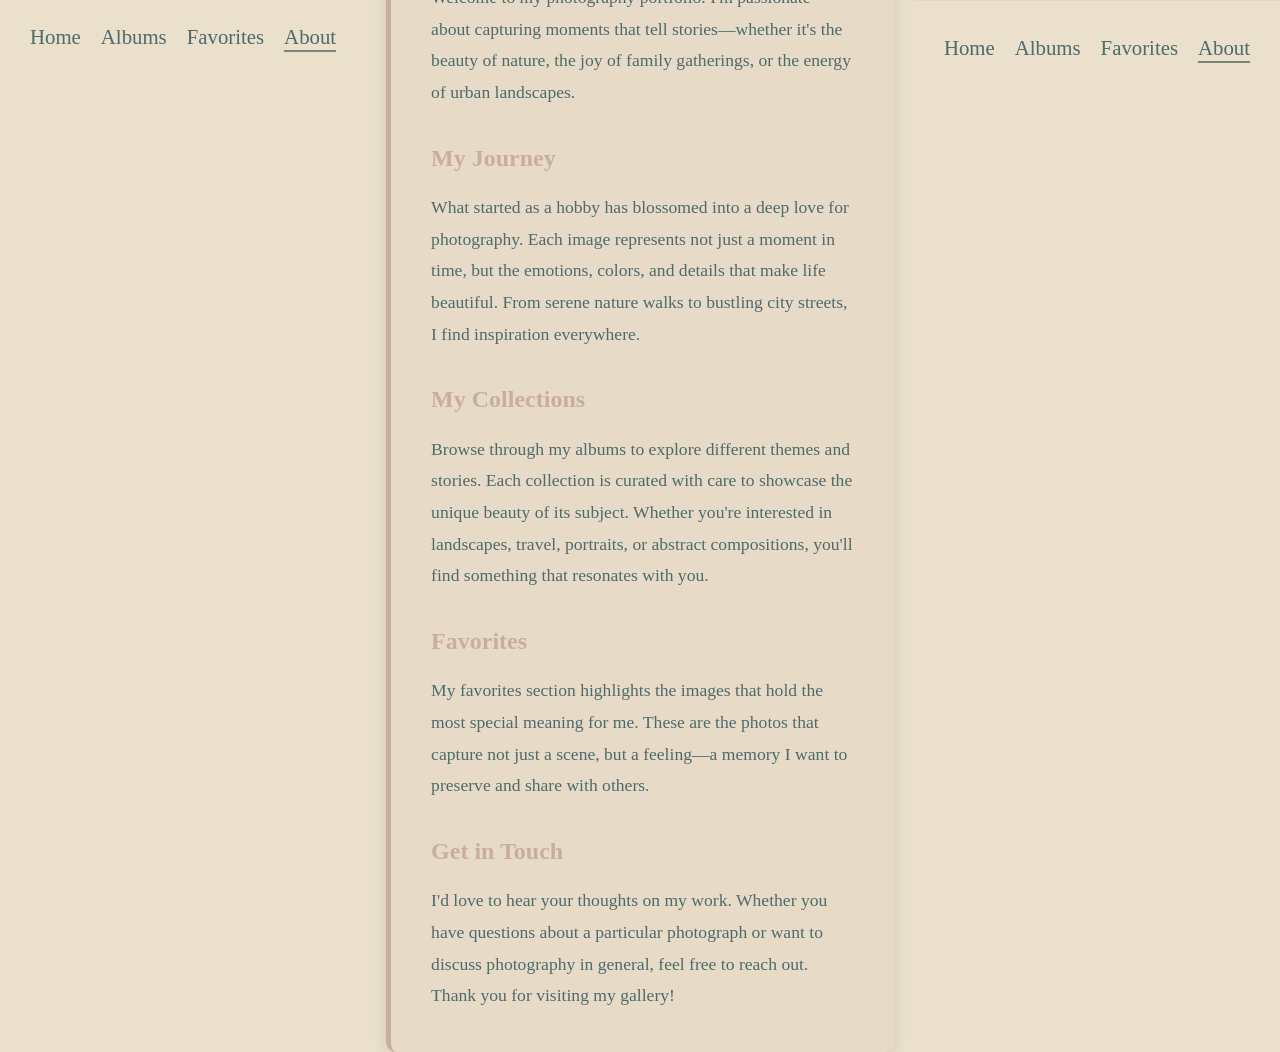
<file: about.html>
<!DOCTYPE html>
<html lang="en">
<head>
    <meta charset="UTF-8">
    <meta name="viewport" content="width=device-width, initial-scale=1.0">
    <title>About - My Photography</title>
    <link rel="stylesheet" href="styles.css">
</head>
<body>

    <header>
        <nav>
            <a href="index.html">Home</a>
            <a href="albums.html">Albums</a>
            <a href="favorites.html">Favorites</a>
            <a href="about.html" class="active">About</a>
        </nav>
    </header>

    <main>
        <div class="about-section">
            <h1>About My Photography</h1>
            
            <div class="about-content">
                <p>Welcome to my photography portfolio. I'm passionate about capturing moments that tell stories—whether it's the beauty of nature, the joy of family gatherings, or the energy of urban landscapes.</p>

                <h2>My Journey</h2>
                <p>What started as a hobby has blossomed into a deep love for photography. Each image represents not just a moment in time, but the emotions, colors, and details that make life beautiful. From serene nature walks to bustling city streets, I find inspiration everywhere.</p>

                <h2>My Collections</h2>
                <p>Browse through my albums to explore different themes and stories. Each collection is curated with care to showcase the unique beauty of its subject. Whether you're interested in landscapes, travel, portraits, or abstract compositions, you'll find something that resonates with you.</p>

                <h2>Favorites</h2>
                <p>My favorites section highlights the images that hold the most special meaning for me. These are the photos that capture not just a scene, but a feeling—a memory I want to preserve and share with others.</p>

                <h2>Get in Touch</h2>
                <p>I'd love to hear your thoughts on my work. Whether you have questions about a particular photograph or want to discuss photography in general, feel free to reach out. Thank you for visiting my gallery!</p>
            </div>
        </div>
    </main>

    <footer>
        <nav>
            <a href="index.html">Home</a>
            <a href="albums.html">Albums</a>
            <a href="favorites.html">Favorites</a>
            <a href="about.html" class="active">About</a>
        </nav>
    </footer>

</body>
</html>
</file>
<file: styles.css>
/* =========================
   COLOR PALETTE (unified across all pages)
   ========================= */
:root {
  --bg: #EAE0CC;        /* cream background */
  --text: #4D6A6D;      /* teal text */
  --accent: #C9ADA1;    /* rose accent */
  --muted: #798478;     /* olive muted */
  --soft: #A0A083;      /* soft green */
}

/* =========================
   GLOBAL BASE STYLES
   ========================= */
* {
  margin: 0;
  padding: 0;
  box-sizing: border-box;
}

html, body {
  height: 100%;
  font-family: 'Garamond', serif;
  background-color: var(--bg);
  color: var(--text);
  line-height: 1.6;
}

body {
  display: flex;
  flex-direction: row;
  min-height: 100vh;
}

/* =========================
   NAVIGATION (header + footer)
   ========================= */
header {
  padding: 20px 30px;
  background-color: var(--bg);
}

nav {
  display: flex;
  gap: 20px;
}

nav a {
  text-decoration: none;
  color: var(--text);
  font-size: 1.3rem;
  transition: color 0.3s ease;
  text-transform: none;
}

nav a:hover {
  color: var(--accent);
}

nav a.active {
  text-decoration: underline;
  text-decoration-color: var(--muted);
  text-decoration-thickness: 2px;
  text-underline-offset: 6px;
}

footer {
  padding: 30px;
  display: flex;
  justify-content: center;
  background-color: var(--bg);
  border-top: 1px solid rgba(200, 173, 161, 0.2);
}

/* =========================
   MAIN CONTENT AREA
   ========================= */
main {
  flex: 1;
  display: flex;
  flex-direction: row;
  align-items: center;
  padding: 40px 20px;
}

/* =========================
   HOME PAGE (index.html)
   ========================= */
.gallery-center {
  display: flex;
  flex-direction: column;
  align-items: center;
  width: 100%;
  max-width: 900px;
}

button.nav-arrow {
  background: none;
  border: none;
  font-size: 4rem;
  color: var(--text);
  cursor: pointer;
  transition: transform 0.2s ease, color 0.3s ease;
  padding: 0 20px;
  display: flex;
  align-items: center;
  justify-content: center;
}

button.nav-arrow:hover {
  transform: scale(1.2);
  color: var(--accent);
}

.photo-container {
  width: 100%;
  height: 500px;
  background-color: #000000;
  display: flex;
  align-items: center;
  justify-content: center;
  cursor: pointer;
  border-radius: 8px;
  box-shadow: 0 4px 15px rgba(0, 0, 0, 0.2);
}

.photo-container img {
  max-width: 100%;
  max-height: 100%;
  object-fit: contain;
  transition: opacity 0.2s;
}

.photo-container img:hover {
  opacity: 0.9;
}

.caption {
  margin-top: 20px;
  font-size: 1.1rem;
  color: var(--text);
  text-align: center;
}

/* =========================
   LIGHTBOX (MODAL) STYLES
   ========================= */
.lightbox {
  display: none;
  position: fixed;
  z-index: 1000;
  left: 0;
  top: 0;
  width: 100%;
  height: 100%;
  background-color: rgba(0, 0, 0, 0.95);
  align-items: center;
  justify-content: center;
}

.lightbox.active {
  display: flex;
}

.lightbox-content {
  max-width: 95vw;
  max-height: 95vh;
  object-fit: contain;
  animation: slideIn 0.3s ease;
}

@keyframes slideIn {
  from {
    opacity: 0;
    transform: scale(0.95);
  }
  to {
    opacity: 1;
    transform: scale(1);
  }
}

.close-btn {
  position: absolute;
  top: 20px;
  right: 40px;
  color: white;
  font-size: 3rem;
  font-weight: normal;
  cursor: pointer;
  transition: color 0.3s ease;
}

.close-btn:hover {
  color: var(--accent);
}

.lightbox .nav-arrow {
  position: absolute;
  color: white;
  font-size: 5rem;
  transition: all 0.3s ease;
}

.lightbox .nav-arrow:hover {
  color: var(--accent);
  transform: scale(1.1);
}

.lightbox #modalPrev {
  left: 20px;
}

.lightbox #modalNext {
  right: 20px;
}

/* =========================
   FAVORITES PAGE
   ========================= */
main.favorites-main {
  justify-content: center;
  padding: 40px 20px;
}

.favorites-grid {
  display: grid;
  grid-template-columns: repeat(2, 1fr);
  gap: 60px;
  width: 100%;
  max-width: 1000px;
}

.story-card {
  display: flex;
  flex-direction: column;
  align-items: center;
  text-decoration: none;
  color: inherit;
  cursor: pointer;
  transition: transform 0.2s ease;
}

.story-card:hover {
  transform: translateY(-5px);
}

.story-card img {
  width: 100%;
  aspect-ratio: 4 / 3;
  background-color: #000000;
  object-fit: cover;
  margin-bottom: 15px;
  box-shadow: 0 4px 15px rgba(0, 0, 0, 0.2);
  border-radius: 8px;
}

.card-caption {
  font-size: 1.4rem;
  text-align: center;
  color: var(--text);
}

/* =========================
   ALBUMS PAGE
   ========================= */
.controls-bar {
  width: 100%;
  max-width: 1000px;
  display: flex;
  justify-content: flex-end;
  margin-bottom: 30px;
}

.controls-bar select {
  padding: 8px 12px;
  font-size: 1rem;
  border: 2px solid var(--text);
  background-color: var(--bg);
  color: var(--text);
  cursor: pointer;
  font-family: 'Garamond', serif;
  transition: all 0.3s ease;
}

.controls-bar select:hover {
  border-color: var(--accent);
  background-color: rgba(201, 173, 161, 0.1);
}

.albums-grid {
  width: 100%;
  max-width: 1000px;
  display: grid;
  grid-template-columns: repeat(auto-fill, minmax(250px, 1fr));
  gap: 40px;
}

.album-card {
  display: flex;
  flex-direction: column;
  align-items: center;
  text-decoration: none;
  color: inherit;
  cursor: pointer;
  transition: transform 0.2s ease;
}

.album-card:hover {
  transform: scale(1.03);
}

.album-cover {
  width: 100%;
  aspect-ratio: 1 / 1;
  background-color: #000;
  object-fit: cover;
  margin-bottom: 10px;
  border-radius: 8px;
  box-shadow: 0 4px 15px rgba(0, 0, 0, 0.2);
}

.album-title {
  font-size: 1.2rem;
  font-weight: normal;
  color: var(--text);
  text-align: center;
}

/* =========================
   ABOUT PAGE
   ========================= */
.about-section {
  max-width: 700px;
  width: 100%;
  margin: 0 auto;
}

.about-section h1 {
  color: var(--accent);
  font-size: 2.5em;
  margin-bottom: 30px;
  text-align: center;
}

.about-content {
  background-color: rgba(201, 173, 161, 0.1);
  padding: 40px;
  border-radius: 10px;
  border-left: 5px solid var(--accent);
  box-shadow: 0 4px 15px rgba(0, 0, 0, 0.1);
}

.about-content p {
  color: var(--text);
  font-size: 1.1rem;
  margin-bottom: 20px;
  line-height: 1.8;
}

.about-content p:last-child {
  margin-bottom: 0;
}

.about-content h2 {
  color: var(--accent);
  font-size: 1.5em;
  margin-top: 30px;
  margin-bottom: 15px;
}

.about-content h2:first-child {
  margin-top: 0;
}

/* =========================
   RESPONSIVE DESIGN
   ========================= */
@media (max-width: 768px) {
  nav {
    gap: 15px;
  }

  nav a {
    font-size: 1.1rem;
  }

  main {
    padding: 20px;
  }

  button.nav-arrow {
    font-size: 2.5rem;
    padding: 0 10px;
  }

  .photo-container {
    height: 400px;
  }

  .favorites-grid {
    grid-template-columns: 1fr;
    gap: 40px;
  }

  .albums-grid {
    grid-template-columns: repeat(auto-fill, minmax(200px, 1fr));
    gap: 25px;
  }

  .album-title {
    font-size: 1rem;
  }

  .about-content {
    padding: 25px;
  }

  .close-btn {
    font-size: 2rem;
    right: 20px;
  }

  .lightbox .nav-arrow {
    font-size: 3rem;
  }
}

@media (max-width: 600px) {
  header {
    padding: 15px 20px;
  }

  nav {
    gap: 10px;
    flex-wrap: wrap;
  }

  nav a {
    font-size: 1rem;
  }

  main {
    padding: 15px;
  }

  button.nav-arrow {
    font-size: 2rem;
    padding: 0 5px;
  }

  .photo-container {
    height: 300px;
  }

  .gallery-center {
    max-width: 100%;
  }

  .favorites-grid {
    gap: 25px;
  }

  .story-card img {
    aspect-ratio: auto;
    height: auto;
  }

  .card-caption {
    font-size: 1.1rem;
  }

  .albums-grid {
    grid-template-columns: repeat(auto-fill, minmax(150px, 1fr));
    gap: 15px;
  }

  .album-title {
    font-size: 0.9rem;
  }

  .about-section h1 {
    font-size: 1.8em;
  }

  .about-content {
    padding: 20px;
  }

  .about-content p {
    font-size: 1rem;
  }

  footer {
    padding: 20px;
    text-align: center;
  }

  .close-btn {
    font-size: 1.5rem;
    top: 10px;
    right: 10px;
  }

  .lightbox .nav-arrow {
    font-size: 2rem;
  }

  .lightbox #modalPrev {
    left: 10px;
  }

  .lightbox #modalNext {
    right: 10px;
  }
}
</file>
